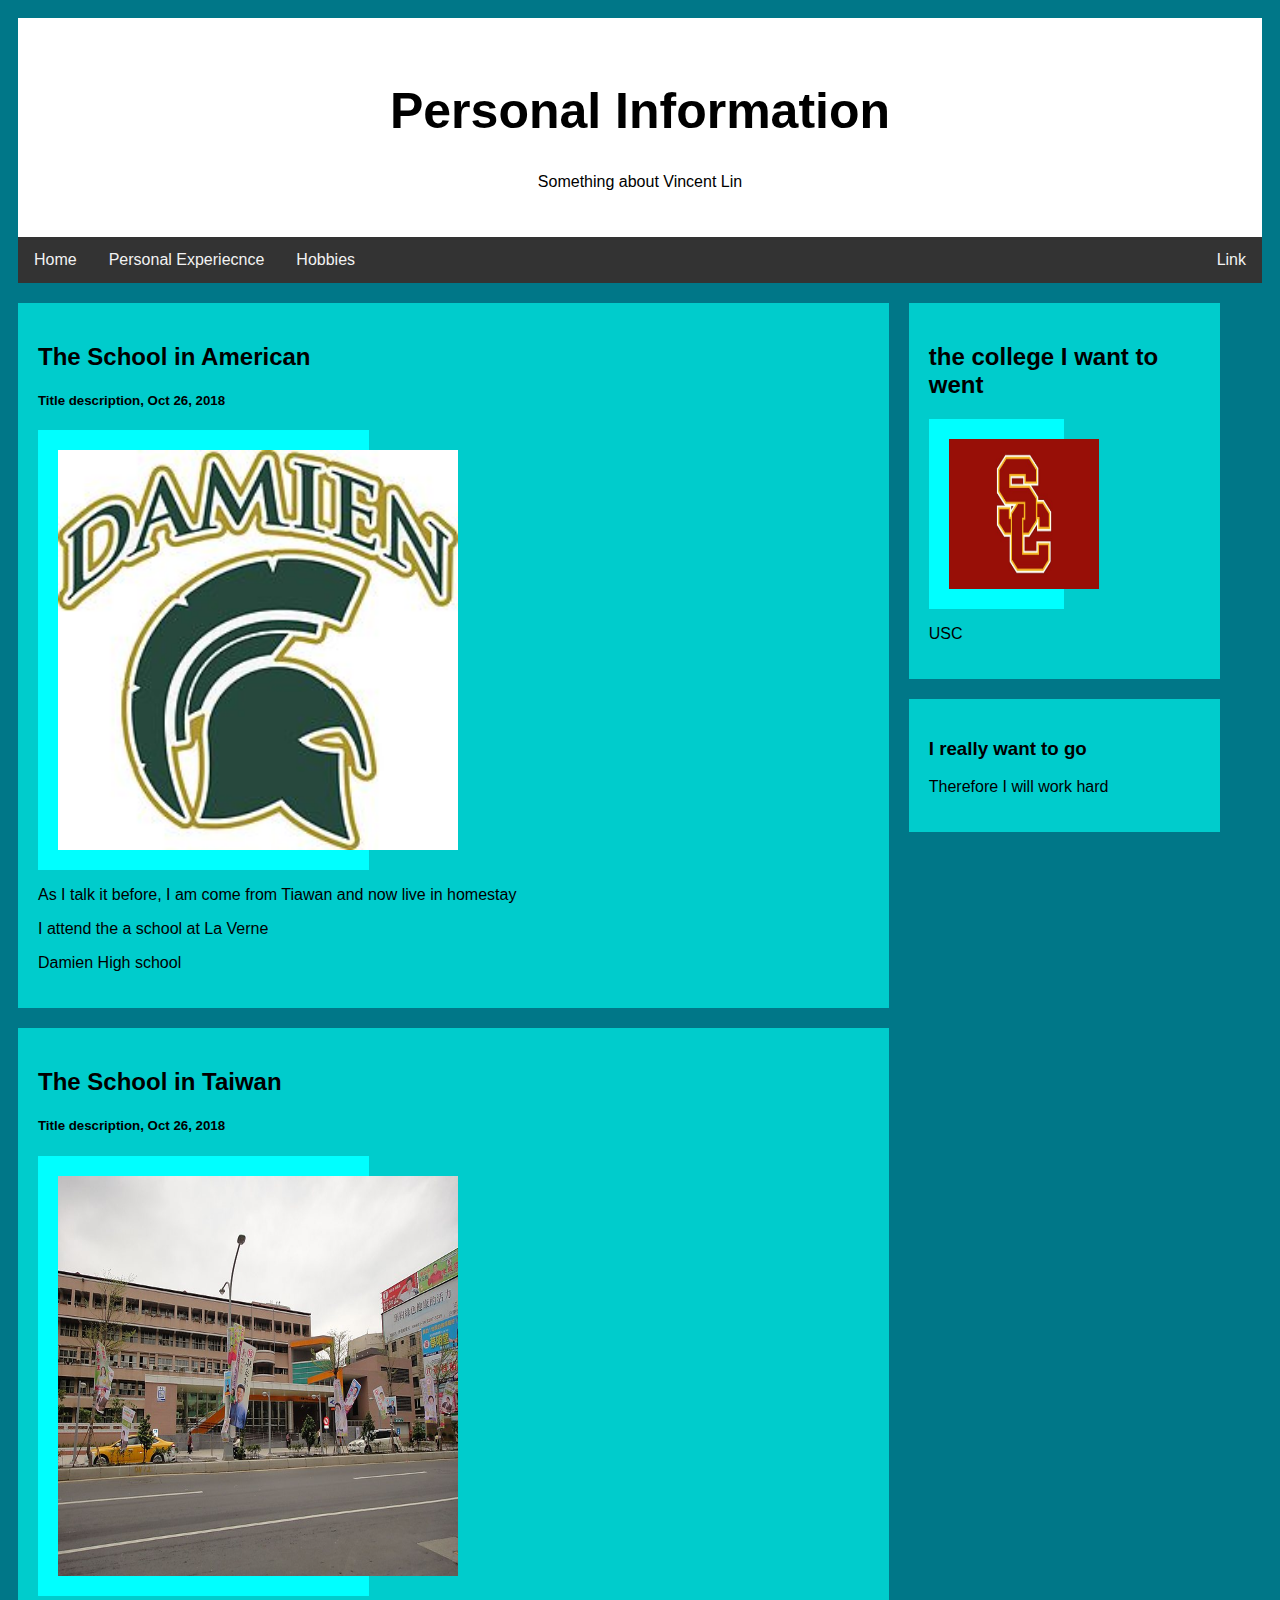
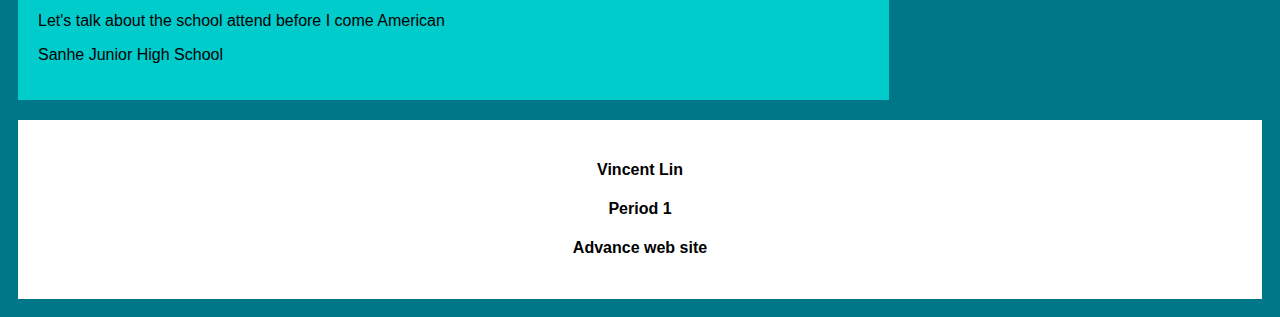
<file: Advance website Page 2.html>
<html>                                
     <head> 
     <div class="header">
         <h1>Personal Information</h1>
         <p>Something about Vincent Lin</p>
     </div>
           <title>Advance Website Second Page</title>
           <link href="style.css" rel="stylesheet" type="text/css"/>
     </head>
<body>

<div class="topnav">
  <a href="file://dhs.local/userfiles/Students/2020/vlin20/Documents/Vincent%20Advance.html">Home</a>
  <a href="file://dhs.local/userfiles/Students/2020/vlin20/Documents/Advance%20website%20Page%202.html">Personal Experiecnce</a>
  <a href="#">Hobbies</a>
  <a href="#" style="float:right">Link</a>
</div>

<div class="row">
  <div class="leftcolumn">
    <div class="card">
      <h2>The School in American</h2>
      <h5>Title description, Oct 26, 2018</h5>
      <div class="fakeimg" style="height:"><img src="Damien_HS (1).jpg" height="400" width="400" title="Damien High School"></div>
      <p>As I talk it before, I am come from Tiawan and now live in homestay</p>
      <p>I attend the a school at La Verne</p>
      <p>Damien High school</p>
    </div>
    <div class="card">
      <h2>The School in Taiwan</h2>
      <h5>Title description, Oct 26, 2018</h5>
      <div class="fakeimg" style="height:"><img src="612664395a40232133447d33247d383335373635383035.jpg" height="400" width="400" title="Sanhe Junior High School"></div>
      <p>Let's talk about the school attend before I come American</p>
      <p>Sanhe Junior High School</p>
    </div>
  </div>
  <div class="rightcolumn">
    <div class="card">
      <h2>the college I want to went</h2>
      <div class="fakeimg" style="height:"><img src="usc-logo2.jpg" height="150" width="150" title="USC"></div>
      <p>USC</p>
    </div>
    <div class="card">
      <h3>I really want to go</h3>
      <p>Therefore I will work hard</p>
    </div>
  </div>
</div>

<div class="footer">
  <h4>Vincent Lin</h4>
  <h4>Period 1</h4>
  <h4>Advance web site</h4>
</div>

</body>
</body>
</html>
</file>
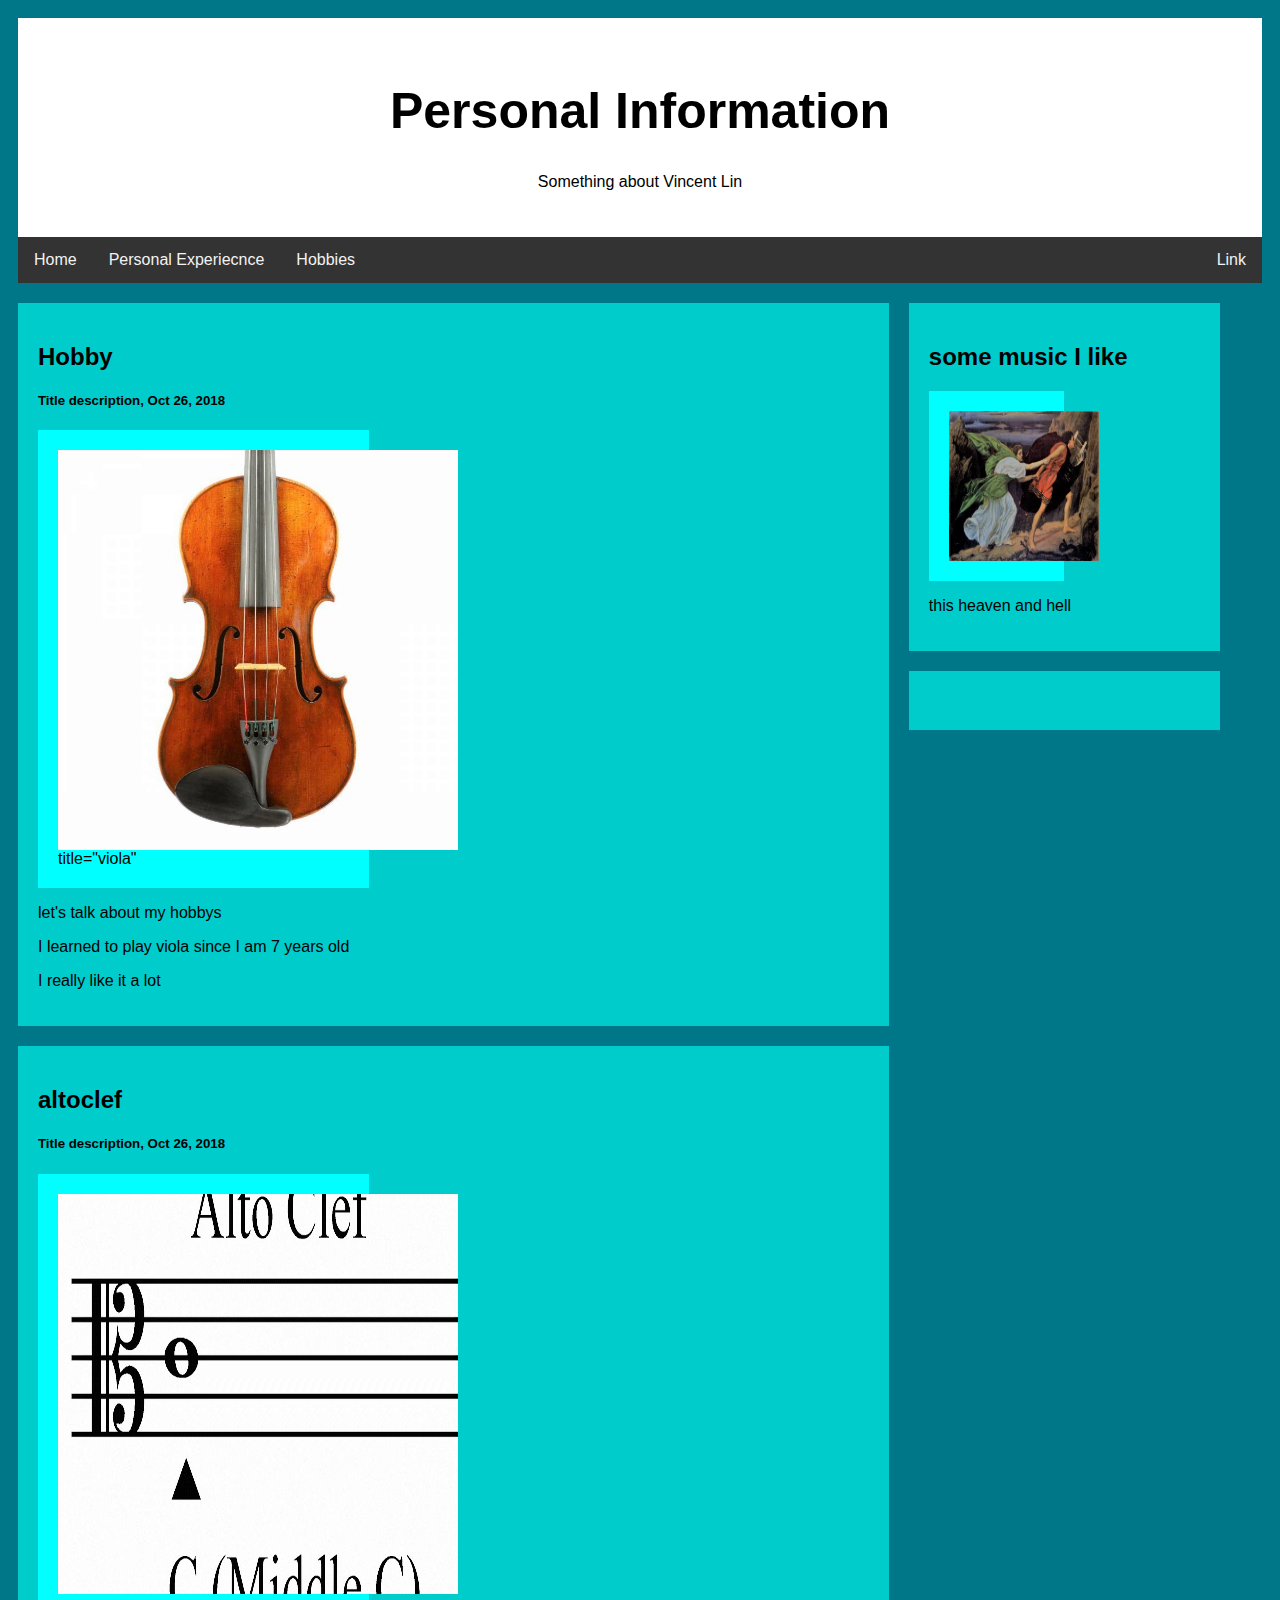
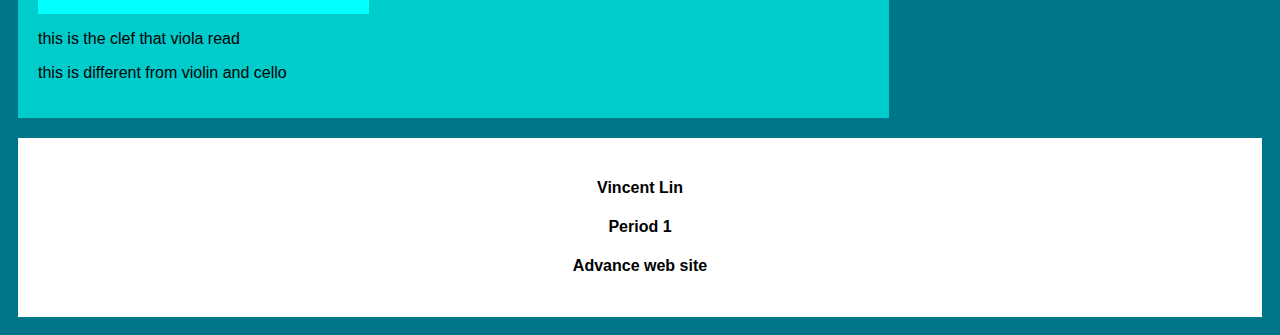
<file: Advance website Page 3.html>
<html>                                
     <head> 
     <div class="header">
         <h1>Personal Information</h1>
         <p>Something about Vincent Lin</p>
     </div>
           <title>Advance Website Third Page</title>
           <link href="style.css" rel="stylesheet" type="text/css"/>
     </head>
<body>

<div class="topnav">
  <a href="file://dhs.local/userfiles/Students/2020/vlin20/Documents/Vincent%20Advance.html">Home</a>
  <a href="file://dhs.local/userfiles/Students/2020/vlin20/Documents/Advance%20website%20Page%202.html">Personal Experiecnce</a>
  <a href="#">Hobbies</a>
  <a href="#" style="float:right">Link</a>
</div>

<div class="row">
  <div class="leftcolumn">
    <div class="card">
      <h2>Hobby</h2>
      <h5>Title description, Oct 26, 2018</h5>
      <div class="fakeimg" style="height:"><img src="viola-german-school-1900-390mm.jpg" height="400" width="400"> title="viola"</div>
      <p>let's talk about my hobbys </p>
      <p>I learned to play viola since I am 7 years old</p>
      <p>I really like it a lot</p>
    </div>
    <div class="card">
      <h2>altoclef</h2>
      <h5>Title description, Oct 26, 2018</h5>
      <div class="fakeimg" style="height:"><img src="Altoclef1.jpg" height="400" width="400" title="altoclef"></div>
      <p>this is the clef that viola read </p>
      <p>this is different from violin and cello</p>
    </div>
  </div>
  <div class="rightcolumn">
    <div class="card">
      <h2>some music I like</h2>
      <div class="fakeimg" style="height:"><img src="1X22S9PyNzSYXW9BaOvx8gA.jpg.jpeg" height="150" width="150" tile="heaven and hell"></div>
      <p>this heaven and hell</p>
    </div>
    <div class="card">
      <h3></h3>
      <p></p>
    </div>
  </div>
</div>

<div class="footer">
  <h4>Vincent Lin</h4>
  <h4>Period 1</h4>
  <h4>Advance web site</h4>
</div>

</body>
</body>
</html>
</file>
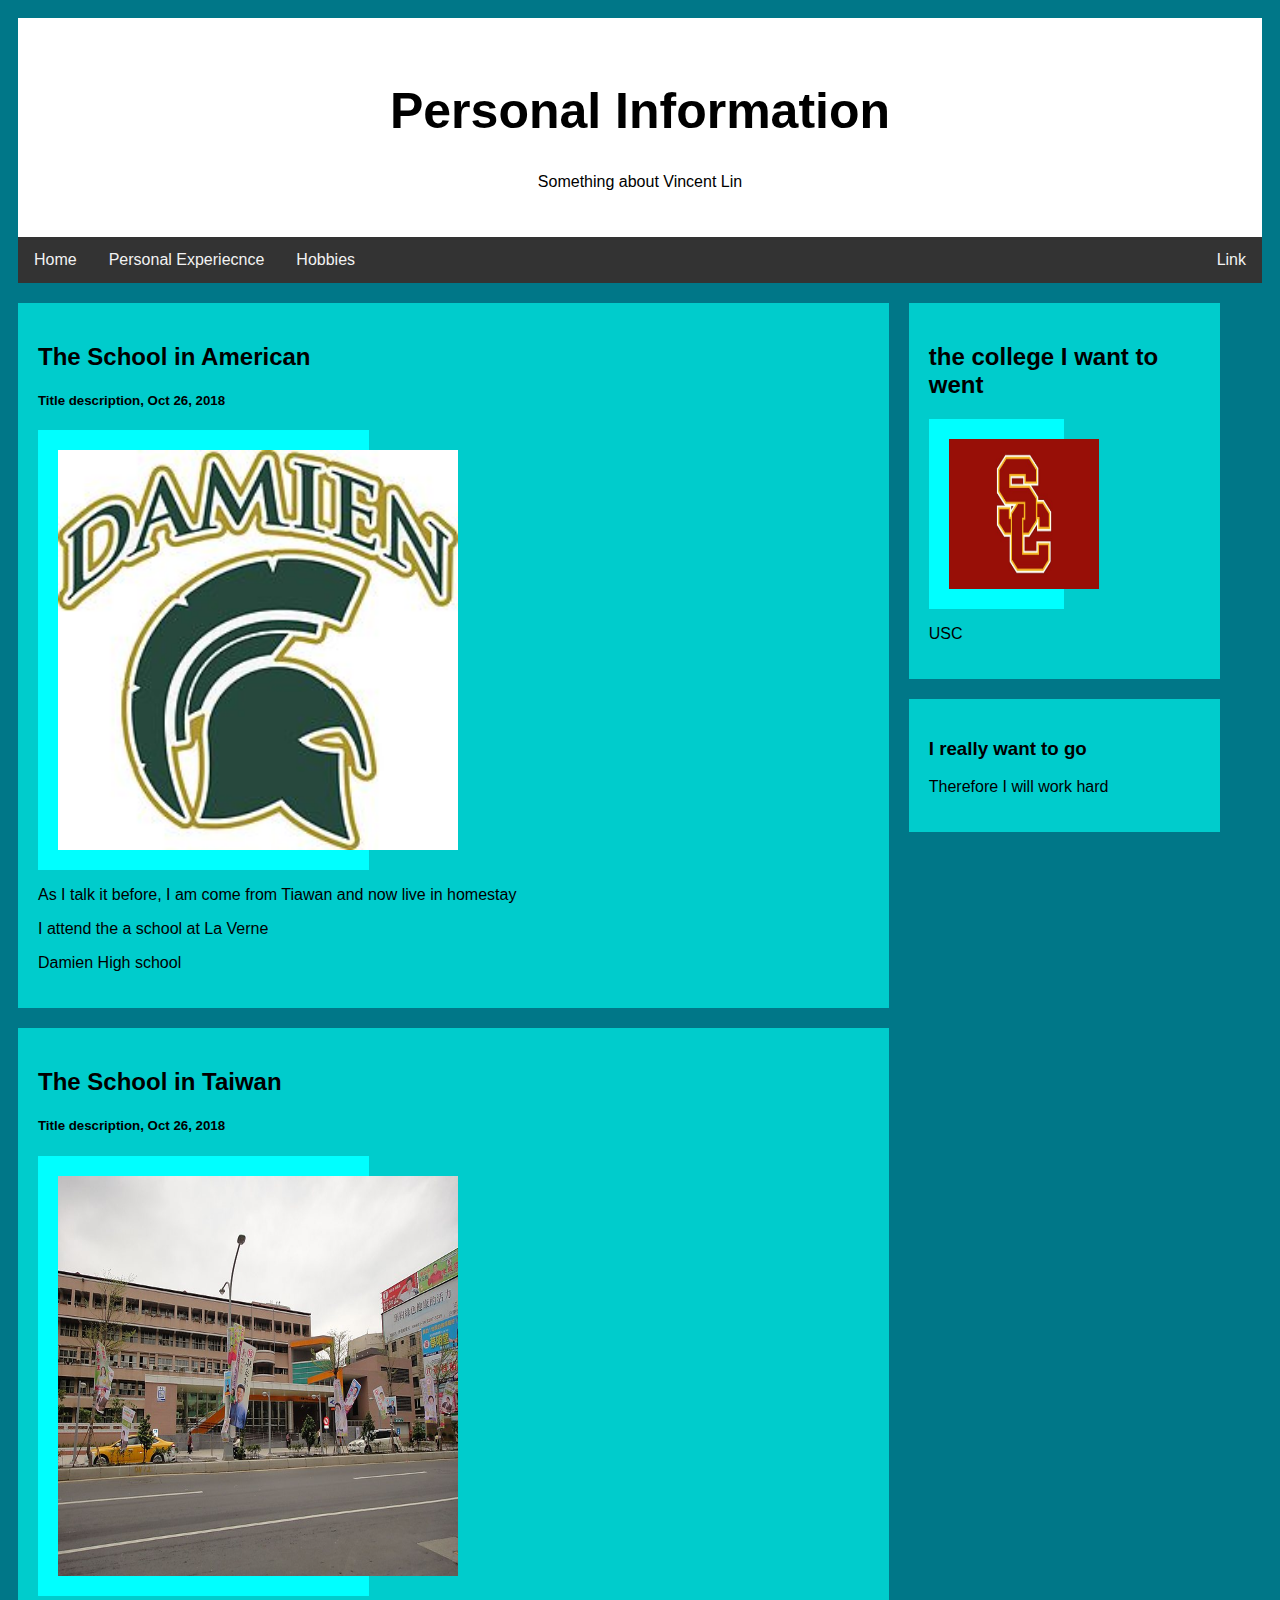
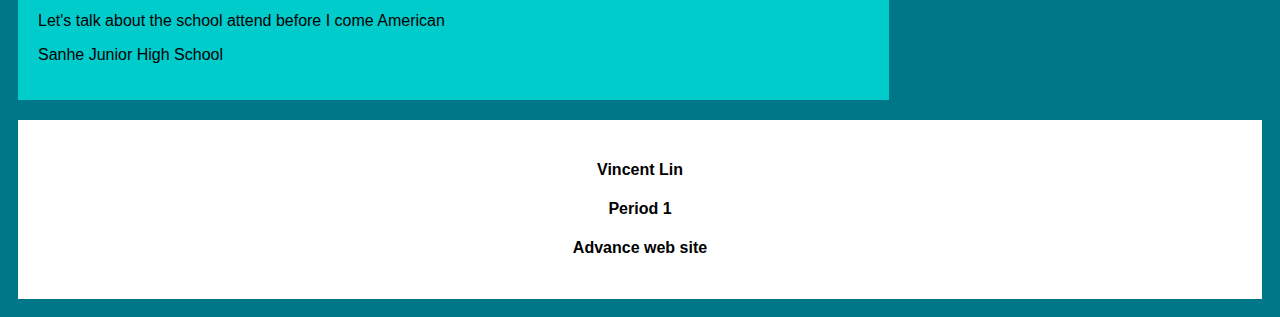
<file: index2.html>
<html>                                
     <head> 
     <div class="header">
         <h1>Personal Information</h1>
         <p>Something about Vincent Lin</p>
     </div>
           <title>Advance Website Second Page</title>
           <link href="style.css" rel="stylesheet" type="text/css"/>
     </head>
<body>

<div class="topnav">
  <a href="index.html">Home</a>
  <a href="index2.html">Personal Experiecnce</a>
  <a href="index3.html">Hobbies</a>
  <a href="#" style="float:right">Link</a>
</div>

<div class="row">
  <div class="leftcolumn">
    <div class="card">
      <h2>The School in American</h2>
      <h5>Title description, Oct 26, 2018</h5>
      <div class="fakeimg" style="height:"><img src="Damien_HS (1).jpg" height="400" width="400" title="Damien High School"></div>
      <p>As I talk it before, I am come from Tiawan and now live in homestay</p>
      <p>I attend the a school at La Verne</p>
      <p>Damien High school</p>
    </div>
    <div class="card">
      <h2>The School in Taiwan</h2>
      <h5>Title description, Oct 26, 2018</h5>
      <div class="fakeimg" style="height:"><img src="612664395a40232133447d33247d383335373635383035.jpg" height="400" width="400" title="Sanhe Junior High School"></div>
      <p>Let's talk about the school attend before I come American</p>
      <p>Sanhe Junior High School</p>
    </div>
  </div>
  <div class="rightcolumn">
    <div class="card">
      <h2>the college I want to went</h2>
      <div class="fakeimg" style="height:"><img src="usc-logo2.jpg" height="150" width="150" title="USC"></div>
      <p>USC</p>
    </div>
    <div class="card">
      <h3>I really want to go</h3>
      <p>Therefore I will work hard</p>
    </div>
  </div>
</div>

<div class="footer">
  <h4>Vincent Lin</h4>
  <h4>Period 1</h4>
  <h4>Advance web site</h4>
</div>

</body>
</body>
</html>
</file>
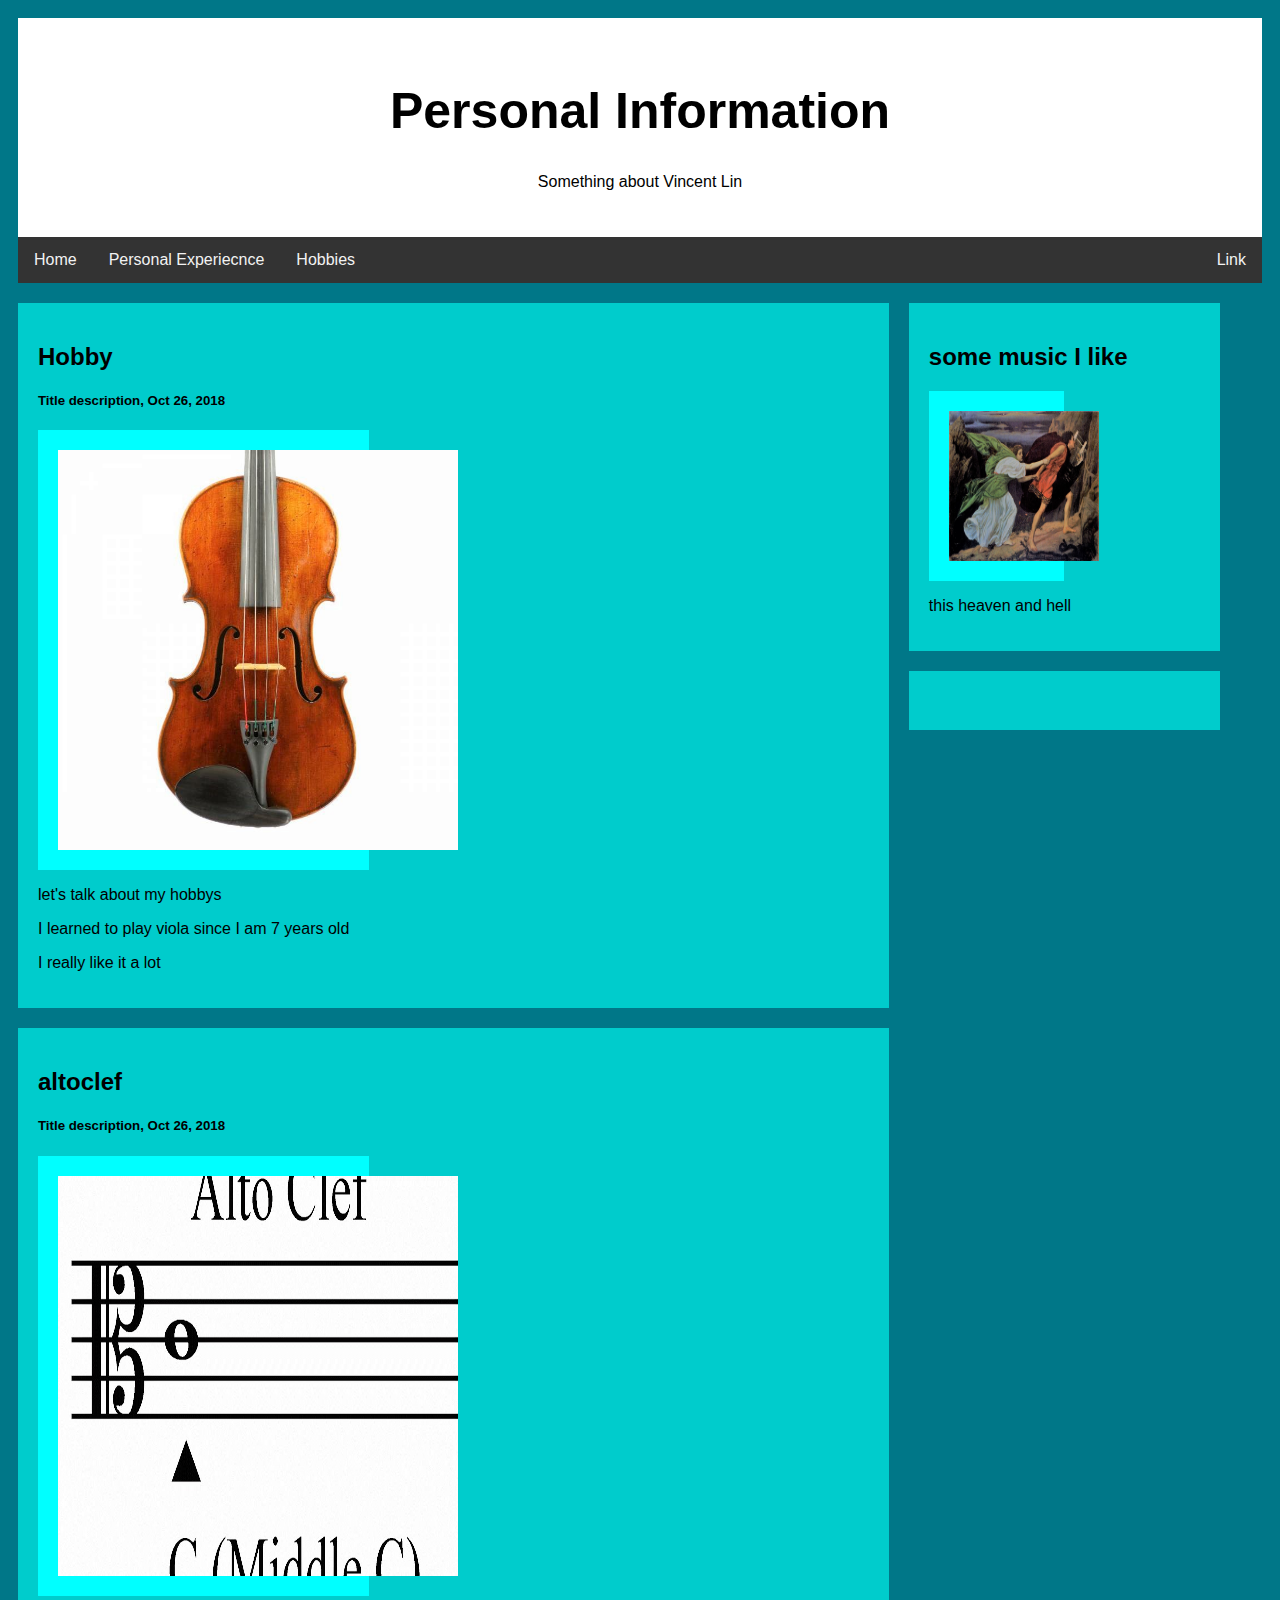
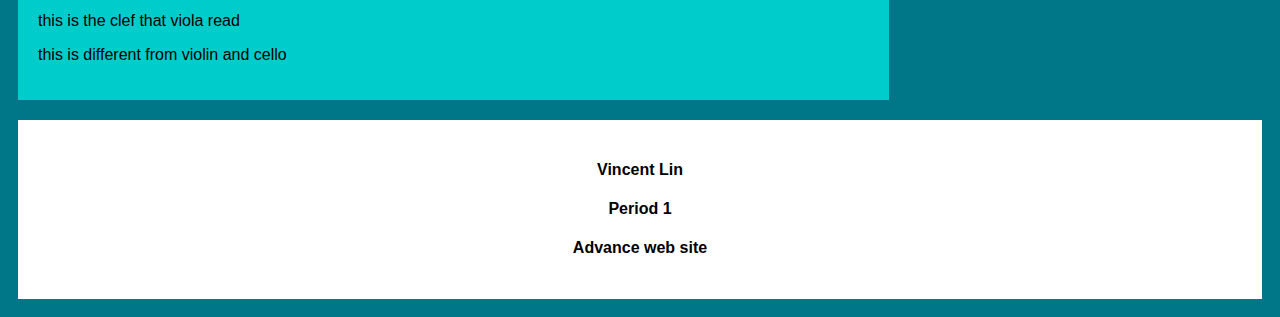
<file: index3.html>
<html>                                
     <head> 
     <div class="header">
         <h1>Personal Information</h1>
         <p>Something about Vincent Lin</p>
     </div>
           <title>Advance Website Third Page</title>
           <link href="style.css" rel="stylesheet" type="text/css"/>
     </head>
<body>

<div class="topnav">
  <a href="index.html">Home</a>
  <a href="index2.html">Personal Experiecnce</a>
  <a href="index3.html">Hobbies</a>
  <a href="#" style="float:right">Link</a>
</div>

<div class="row">
  <div class="leftcolumn">
    <div class="card">
      <h2>Hobby</h2>
      <h5>Title description, Oct 26, 2018</h5>
      <div class="fakeimg" style="height:"><img src="viola-german-school-1900-390mm.jpg" height="400" width="400" title="viola"></div>
      <p>let's talk about my hobbys </p>
      <p>I learned to play viola since I am 7 years old</p>
      <p>I really like it a lot</p>
    </div>
    <div class="card">
      <h2>altoclef</h2>
      <h5>Title description, Oct 26, 2018</h5>
      <div class="fakeimg" style="height:"><img src="Altoclef1.jpg" height="400" width="400" title="altoclef"></div>
      <p>this is the clef that viola read </p>
      <p>this is different from violin and cello</p>
    </div>
  </div>
  <div class="rightcolumn">
    <div class="card">
      <h2>some music I like</h2>
      <div class="fakeimg" style="height:"><img src="1X22S9PyNzSYXW9BaOvx8gA.jpg.jpeg" height="150" width="150" tile="heaven and hell"></div>
      <p>this heaven and hell</p>
    </div>
    <div class="card">
      <h3></h3>
      <p></p>
    </div>
  </div>
</div>

<div class="footer">
  <h4>Vincent Lin</h4>
  <h4>Period 1</h4>
  <h4>Advance web site</h4>
</div>

</body>
</body>
</html>
</file>
<file: style.css>
{
    box-sizing: border-box;
}

body {
    font-family: Arial;
    padding: 10px;
    background: #007788;
}

/* Header/Blog Title */
.header {
    padding: 30px;
    text-align: center;
    background: white;
}

.header h1 {
    font-size: 50px;
}

/* Style the top navigation bar */
.topnav {
    overflow: hidden;
    background-color: #333;
}

/* Style the topnav links */
.topnav a {
    float: left;
    display: block;
    color: #f2f2f2;
    text-align: center;
    padding: 14px 16px;
    text-decoration: none;
}

/* Change color on hover */
.topnav a:hover {
    background-color: #ddd;
    color: black;
}

/* Create two unequal columns that floats next to each other */
/* Left column */
.leftcolumn {   
    float: left;
    width: 70%;
}

/* Right column */
.rightcolumn {
    float: left;
    width: 25%;
    background-color: #007788;
    padding-left: 20px;
}

/* Fake image */
.fakeimg {
    background-color: #00FFFF;
    width: 35%;
    padding: 20px;
}

/* Add a card effect for articles */
.card {
    background-color:#00CCCC;
    padding: 20px;
    margin-top: 20px;
}

/* Clear floats after the columns */
.row:after {
    content: "";
    display: table;
    clear: both;
}

/* Footer */
.footer {
    padding: 20px;
    text-align: center;
    background: white;
    margin-top: 20px;
}

/* Responsive layout - when the screen is less than 800px wide, make the two columns stack on top of each other instead of next to each other */
@media screen and (max-width: 800px) {
    .leftcolumn, .rightcolumn {   
        width: 100%;
        padding: 0;
    }
}

/* Responsive layout - when the screen is less than 400px wide, make the navigation links stack on top of each other instead of next to each other */
@media screen and (max-width: 400px) {
    .topnav a {
        float: none;
        width: 100%;
    }
}
</file>
